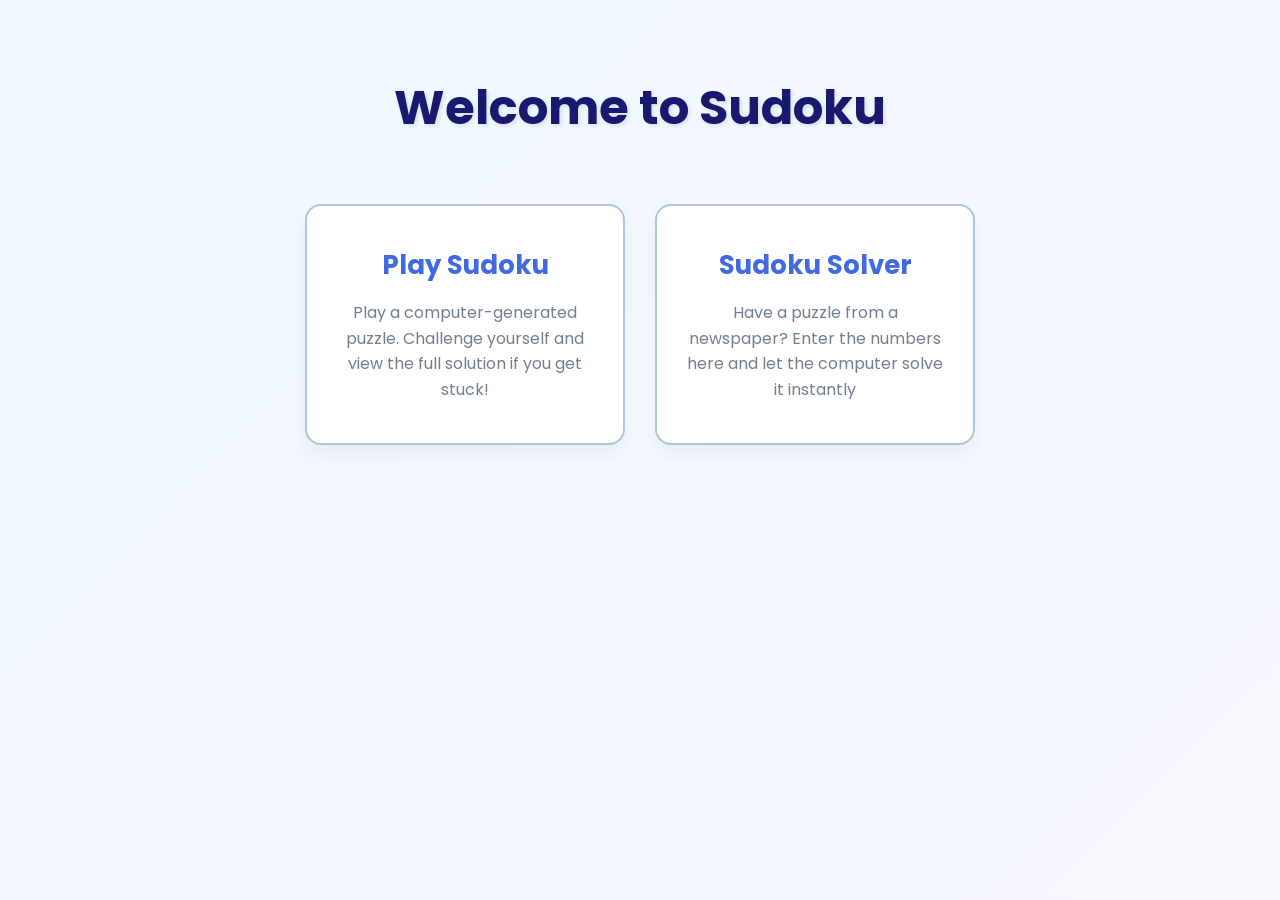
<file: index.html>
<!DOCTYPE html>
<html lang="en">
<head>
    <meta charset="UTF-8">
    <title>Sudoku Game</title>
    <link rel="stylesheet" href="style.css">
</head>
<body>
    <h1>Welcome to Sudoku </h1>
    <div class="menu-container">
        <a href="play.html" class="menu-box">
            <h2>Play Sudoku</h2>
            <p>Play a computer-generated puzzle. Challenge yourself and view the full solution if you get stuck!</p>
        </a>
        <a href="solver.html" class="menu-box">
            <h2>Sudoku Solver</h2>
            <p>Have a puzzle from a newspaper? Enter the numbers here and let the computer solve it instantly</p>
        </a>
    </div>
</body>
</html>
</file>
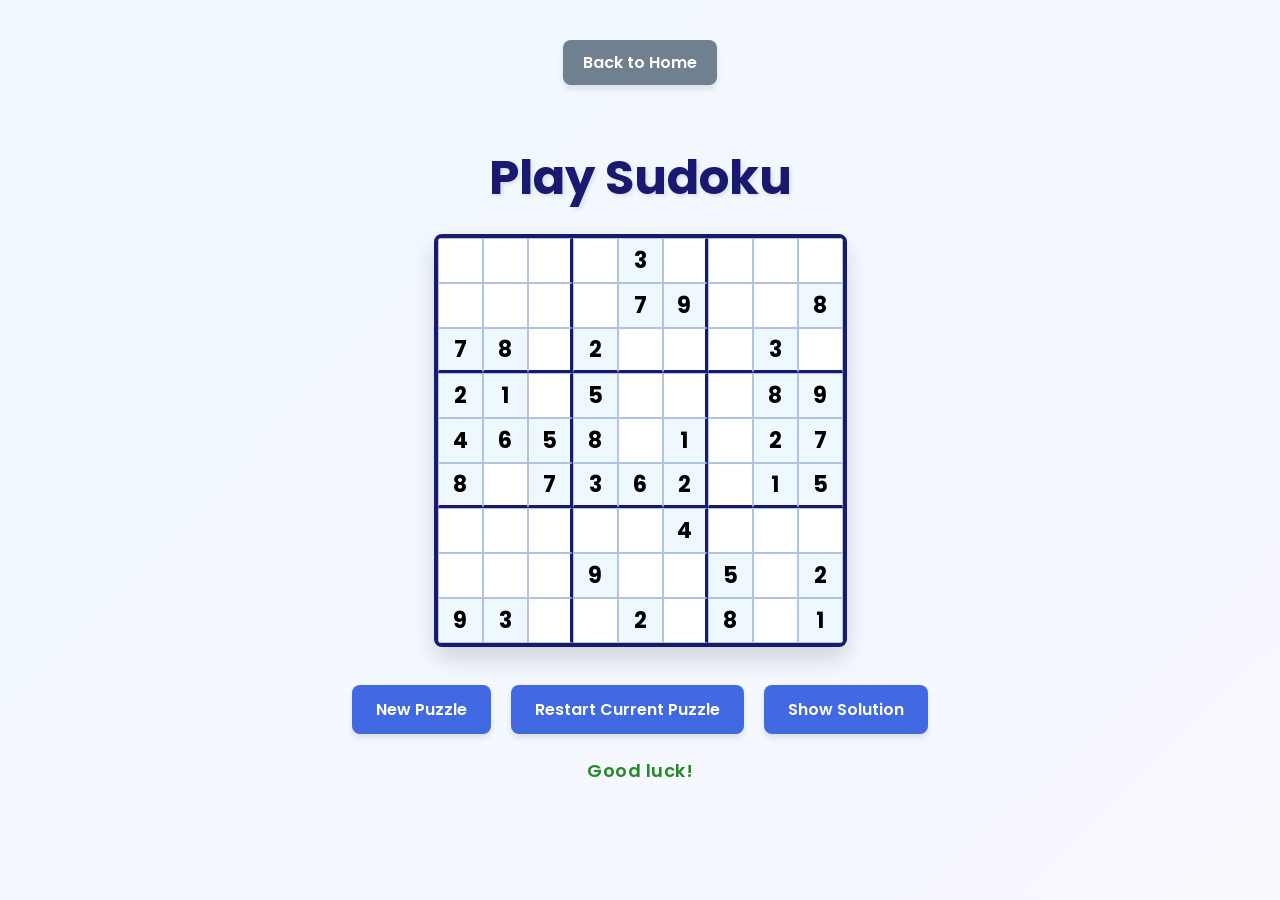
<file: play.html>
<!DOCTYPE html>
<html lang="en">
<head>
    <meta charset="UTF-8">
    <title>Play Sudoku</title>
    <link rel="stylesheet" href="style.css">
</head>
<body>
    <a href="index.html" class="back-btn">Back to Home</a>
    <h1>Play Sudoku</h1>
    <div id="board"></div>
    <button id="newGameBtn">New Puzzle</button>
    <button id="resetBtn">Restart Current Puzzle</button>
    <button id="solveBtn">Show Solution</button>
    <p id="message"></p>
    <div id="solution-container" style="display: none;">
        <h2>Solution</h2>
        <div id="solution-board"></div>
    </div>
    <script src="play.js"></script>
</body>
</html>
</file>
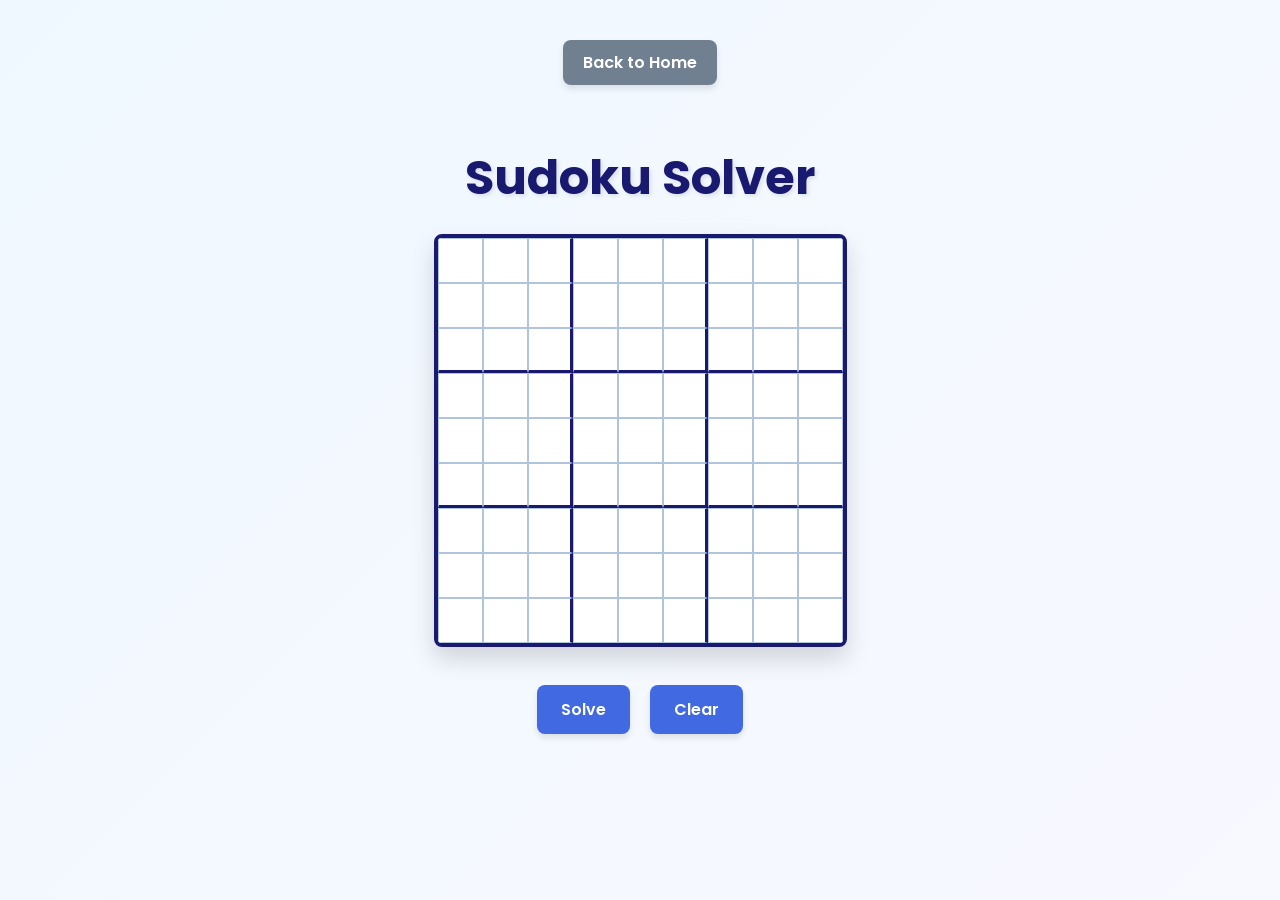
<file: solver.html>
<!DOCTYPE html>
<html lang="en">
<head>
	<meta charset="UTF-8">
	<title>Sudoku Solver</title>
	<link rel="stylesheet" href="style.css">
</head>
<body>
	<a href="index.html" class="back-btn">Back to Home</a>
	<h1>Sudoku Solver</h1>
	<div id="board"></div>
	<button id="solveBtn">Solve</button>
	<button id="clearBtn">Clear</button>
	<p id="message"></p>
	<script src="solver.js"></script>
</body>
</html>
</file>
<file: style.css>
@import url('https://fonts.googleapis.com/css2?family=Poppins:wght@400;600;700&display=swap');
* { 
    box-sizing: border-box; 
    font-family: 'Poppins', sans-serif;
}
body {
    background: linear-gradient(135deg, aliceblue, ghostwhite);
    color: darkslategray;
    text-align: center;
    padding: 40px 20px;
    margin: 0;
    min-height: 100vh;
}
h1 { 
    color: midnightblue; 
    font-size: 3em;
    margin-bottom: 10px;
    text-shadow: 2px 2px 4px rgba(0, 0, 0, 0.1);
}
.menu-container {
    display: flex;
    flex-direction: row;
    justify-content: center;
    align-items: stretch;
    gap: 30px;
    margin-top: 60px;
    flex-wrap: wrap;
}
.menu-box {
    display: flex;
    flex-direction: column;
    align-items: center;
    background-color: white;
    border: 2px solid lightsteelblue;
    border-radius: 16px;
    width: 320px;
    padding: 40px 30px;
    text-decoration: none;
    box-shadow: 0 10px 20px rgba(0, 0, 0, 0.05);
    transition: all 0.3s ease;
}
.menu-box h2 {
    margin: 0 0 15px 0;
    color: royalblue;
    font-size: 26px;
}
.menu-box p {
    margin: 0;
    color: slategray;
    font-size: 16px;
    line-height: 1.6;
}
.menu-box:hover {
    transform: translateY(-8px);
    box-shadow: 0 15px 30px rgba(0, 0, 0, 0.15);
    border-color: royalblue;
}
button {
    padding: 12px 24px; 
    font-size: 16px;
    font-weight: 600;
    cursor: pointer; 
    margin: 8px; 
    border-radius: 8px;
    border: none;
    background-color: royalblue; 
    color: white;
    box-shadow: 0 4px 6px rgba(0, 0, 0, 0.1);
    transition: all 0.3s ease;
}
button:hover {
    background-color: mediumblue;
    transform: translateY(-2px);
    box-shadow: 0 6px 12px rgba(0, 0, 0, 0.15);
}
button:active {
    transform: translateY(0);
}
.back-btn {
    display: inline-flex;
    align-items: center;
    margin-bottom: 25px;
    padding: 10px 20px;
    text-decoration: none;
    background-color: slategray;
    color: white;
    font-weight: 600;
    border-radius: 8px;
    box-shadow: 0 4px 6px rgba(0, 0, 0, 0.1);
    transition: all 0.3s ease;
}
.back-btn:hover { 
    background-color: darkslategray;
    transform: translateY(-2px);
}
#board, #solution-board {
    display: grid;
    grid-template-columns: repeat(9, 45px);
    grid-template-rows: repeat(9, 45px);
    width: max-content;
    margin: 20px auto 30px auto;
    background-color: white;
    border: 4px solid midnightblue;
    border-radius: 8px;
    overflow: hidden;
    box-shadow: 0 12px 25px rgba(0, 0, 0, 0.15);
}
.cell {
    width: 45px; 
    height: 45px;
    text-align: center; 
    font-size: 22px;
    font-weight: 600;
    border: 1px solid lightsteelblue; 
    appearance: none;
    color: midnightblue; 
    transition: background-color 0.2s ease, box-shadow 0.2s ease;
    padding: 0;
    margin: 0;
}
.cell.border-right { border-right: 3px solid midnightblue; }
.cell.border-bottom { border-bottom: 3px solid midnightblue; }
.cell.clue {
    background-color: aliceblue;
    font-weight: 700; 
    color: black;
}
.cell:focus { 
    outline: none; 
    background-color: lightcyan; 
    box-shadow: inset 0 0 8px deepskyblue;
}
.cell.invalid { 
    background-color: mistyrose; 
    color: crimson; 
    animation: shake 0.3s ease-in-out;
}
.cell.solved-text {
    color: forestgreen;
}
#message { 
    height: 24px; 
    font-size: 18px;
    font-weight: 600; 
    margin-top: 15px; 
    letter-spacing: 0.5px;
}
#message.error { color: crimson; }
#message.success { color: forestgreen; }
@keyframes shake {
    0% { transform: translateX(0); }
    25% { transform: translateX(-4px); }
    50% { transform: translateX(4px); }
    75% { transform: translateX(-4px); }
    100% { transform: translateX(0); }
}
</file>
